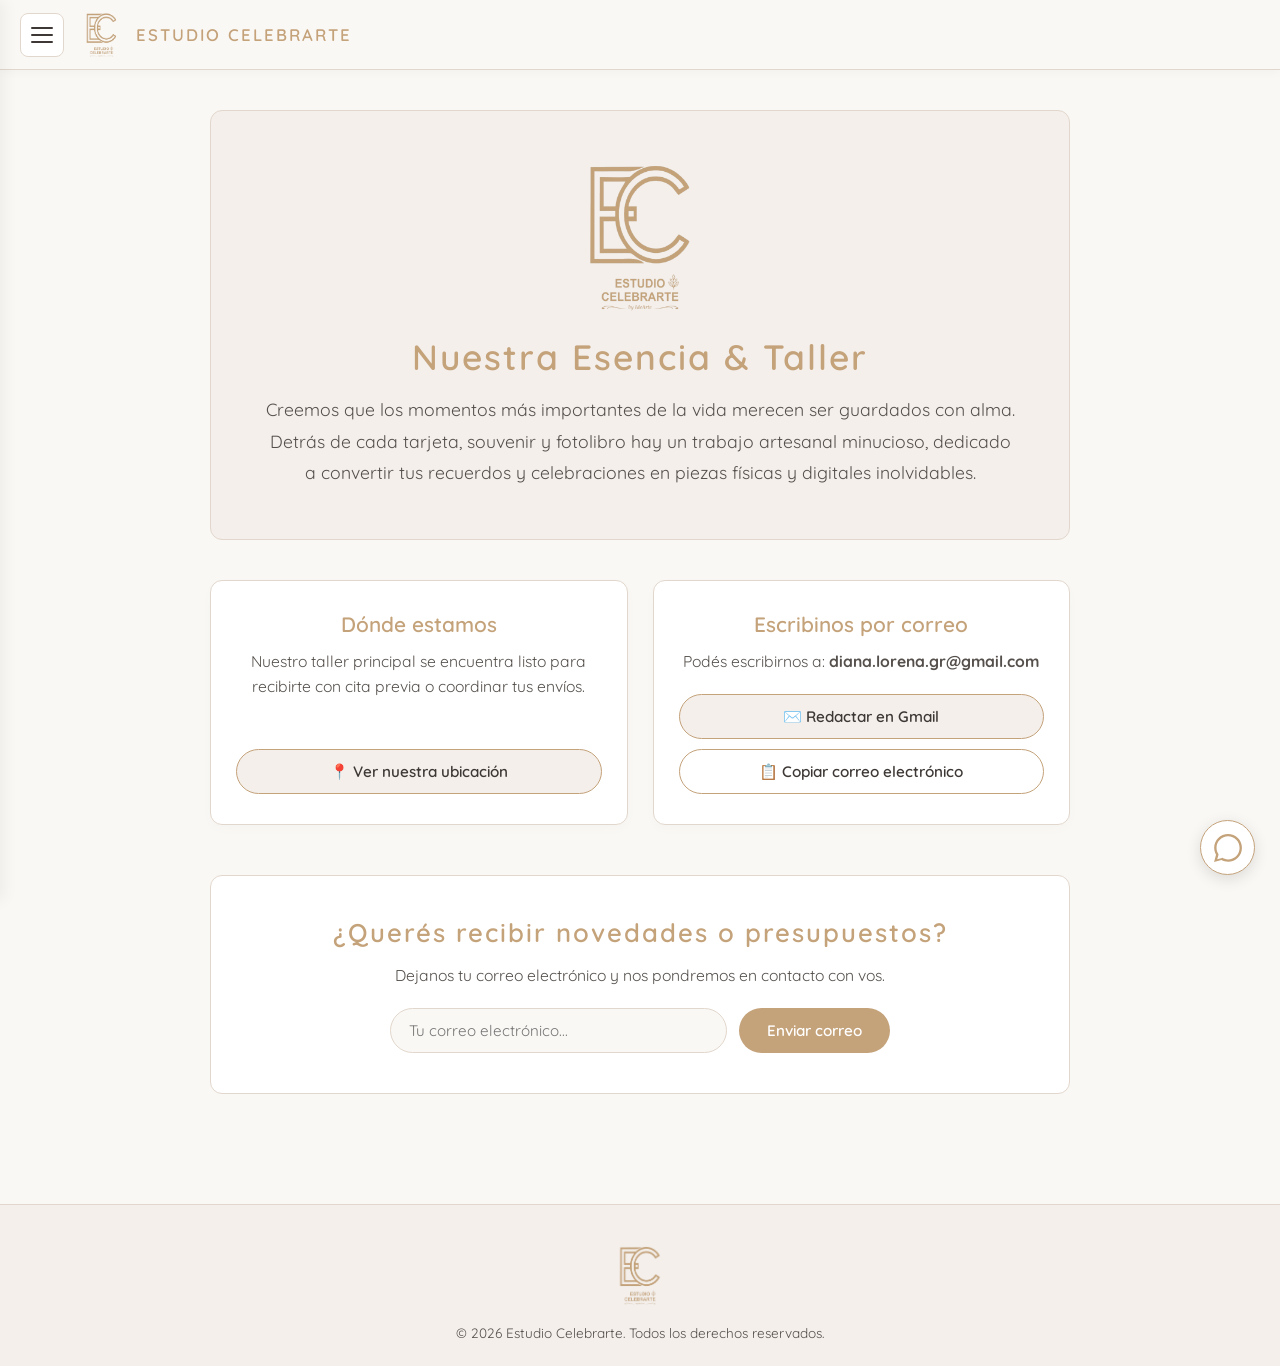
<file: teamplates/nosotros.html>
<!DOCTYPE html>
<html lang="es">
<head>
  <meta charset="UTF-8">
  <meta name="viewport" content="width=device-width, initial-scale=1.0">
  <meta property="og:title" content="Estudio Celebrarte - Organización de Eventos">
  <meta property="og:description" content="Diseño y ambientación para tus celebraciones.">
  <meta property="og:image" content="logo.png">
  <meta name="description" content="Estudio Celebrarte: Organización, ambientación y diseño de eventos. Hacemos tu celebración inolvidable.">
  <title>Sobre Nosotros - Estudio Celebrarte</title>
  <link rel="icon" type="image/png" href="../static/images/logo.png">
  <link rel="stylesheet" href="../static/css/nosotros/styles.css">
</head>
<body>

  <input type="checkbox" id="menu-toggle" class="menu-checkbox">

  <header class="top-bar">
    <label for="menu-toggle" class="hamburger-btn" aria-label="Abrir menú">
      <span></span>
      <span></span>
      <span></span>
    </label>

    <a href="../index.html#inicio" class="header-logo-ec">
      <img src="../static/images/logo.png" alt="Logotipo de Estudio Celebrarte" class="logo-img-mini">
      <span class="header-brand-title">ESTUDIO CELEBRARTE</span>
    </a>
  </header>

  <nav class="sidebar">
    <div class="sidebar-header">
      <img src="../static/images/logo.png" alt="Logotipo de Estudio Celebrarte" class="sidebar-logo-img">
      <label for="menu-toggle" class="close-btn">&times;</label>
    </div>

    <ul class="nav-links">
      <li><a href="../index.html#inicio">Inicio</a></li>
      <li><a href="../teamplates/galeria.html">Galería y fotolibros</a></li>
      <li><a href="../teamplates/servicios.html">Servicios</a></li>
      <li><a href="../teamplates/nosotros.html" class="active">Contacto</a></li>
      <li>
        <button id="themeToggle" class="theme-toggle-btn" aria-label="Cambiar tema">
          <span id="themeText">Modo Oscuro</span>
        </button>
      </li>
    </ul>
  </nav>

  <main class="main-content">

    <section class="nosotros-hero">
      <img src="../static/images/logo.png" alt="Logotipo de Estudio Celebrarte" class="hero-logo-principal">
      <h1 class="nosotros-titulo">Nuestra Esencia & Taller</h1>
      <p class="nosotros-intro">
        Creemos que los momentos más importantes de la vida merecen ser guardados con alma. Detrás de cada tarjeta, souvenir y fotolibro hay un trabajo artesanal minucioso, dedicado a convertir tus recuerdos y celebraciones en piezas físicas y digitales inolvidables.
      </p>
    </section>

    <section class="info-grid">

      <div class="info-card">
        <div>
          <h2 class="info-card-titulo">Dónde estamos</h2>
          <p class="info-card-texto">
            Nuestro taller principal se encuentra listo para recibirte con cita previa o coordinar tus envíos.
          </p>
        </div>
        <a href="https://maps.app.goo.gl/sT6jw5KGLBL8BVGC6" target="_blank" class="btn-accion">
          📍 Ver nuestra ubicación
        </a>
      </div>

      <div class="info-card">
        <div>
          <h2 class="info-card-titulo">Escribinos por correo</h2>
          <p class="info-card-texto">
            Podés escribirnos a: <strong>diana.lorena.gr@gmail.com</strong>
          </p>
        </div>
        
        <a href="https://mail.google.com/mail/?view=cm&fs=1&to=diana.lorena.gr@gmail.com&su=Consulta%20Estudio%20Celebrarte" target="_blank" class="btn-accion" style="margin-bottom: 10px;">
          ✉️ Redactar en Gmail
        </a>

        <button type="button" onclick="copiarEmail()" class="btn-accion btn-copiar-style" id="btn-copiar">
          📋 Copiar correo electrónico
        </button>
      </div>

    </section>

    <section class="newsletter-seccion">
      <h2 class="nosotros-titulo" style="font-size: 1.6rem;">¿Querés recibir novedades o presupuestos?</h2>
      <p class="info-card-texto" style="margin-bottom: 0;">
        Dejanos tu correo electrónico y nos pondremos en contacto con vos.
      </p>
      <form class="newsletter-form" action="https://formspree.io/f/xvkoglpb" method="POST">
        <input type="email" name="email_del_cliente" class="newsletter-input" placeholder="Tu correo electrónico..." required>
        <button type="submit" class="btn-enviar-mail">Enviar correo</button>
      </form>
    </section>

  </main>

  <a href="https://wa.me/+5491161277512?text=Hola!%20Quisiera%20consultar%20por%20los%20servicios%20de%20Estudio%20Celebrarte" class="btn-whatsapp-flotante" target="_blank" aria-label="Contacto por WhatsApp">
    <svg viewBox="0 0 24 24">
      <path d="M.057 24l1.687-6.163c-1.041-1.804-1.588-3.849-1.587-5.946.003-6.556 5.338-11.891 11.893-11.891 3.181.001 6.167 1.24 8.413 3.488 2.245 2.248 3.481 5.236 3.48 8.414-.003 6.557-5.338 11.892-11.893 11.892-1.99-.001-3.951-.5-5.688-1.448l-6.305 1.654zm6.597-3.807c1.676.995 3.276 1.591 5.392 1.592 5.448 0 9.886-4.434 9.889-9.885.002-5.462-4.415-9.89-9.881-9.892-5.452 0-9.887 4.434-9.889 9.884-.001 2.225.651 3.891 1.746 5.634l-1.099 4.016 4.062-1.065z"/>
    </svg>
  </a>

  <footer class="footer">
    <img src="../static/images/logo.png" alt="Logotipo de Estudio Celebrarte" class="footer-logo-img">
    <p class="footer-derechos">&copy; 2026 Estudio Celebrarte. Todos los derechos reservados.</p>
  </footer>

  <button id="btnTop" title="Volver arriba">&#8679;</button>

  <script>
    // --- FUNCIÓN COPIAR EMAIL ---
    function copiarEmail() {
      const email = "diana.lorena.gr@gmail.com";
      navigator.clipboard.writeText(email).then(() => {
        const btn = document.getElementById("btn-copiar");
        btn.innerText = "¡Copiado! ✓";
        setTimeout(() => {
          btn.innerText = "📋 Copiar correo electrónico";
        }, 2500);
      });
    }

    // --- CONTROL DEL BOTÓN VOLVER ARRIBA ---
    const btnTop = document.getElementById("btnTop");

    window.onscroll = function() {
      if (document.body.scrollTop > 300 || document.documentElement.scrollTop > 300) {
        btnTop.style.display = "block";
      } else {
        btnTop.style.display = "none";
      }
    };

    if (btnTop) {
      btnTop.addEventListener("click", function() {
        window.scrollTo({
          top: 0,
          behavior: "smooth"
        });
      });
    }

    // --- CONTROL DEL MODO OSCURO / CLARO ---
    const themeToggleBtn = document.getElementById('themeToggle');
    const themeText = document.getElementById('themeText');

    const currentTheme = localStorage.getItem('theme');

    if (currentTheme === 'dark') {
      document.body.classList.add('dark-mode');
      if (themeText) themeText.textContent = 'Modo Claro';
    }

    if (themeToggleBtn) {
      themeToggleBtn.addEventListener('click', () => {
        document.body.classList.toggle('dark-mode');

        const isDark = document.body.classList.contains('dark-mode');

        if (isDark) {
          if (themeText) themeText.textContent = 'Modo Claro';
          localStorage.setItem('theme', 'dark');
        } else {
          if (themeText) themeText.textContent = 'Modo Oscuro';
          localStorage.setItem('theme', 'light');
        }
      });
    }
  </script>

</body>
</html>
</file>
<file: static/css/nosotros/styles.css>
/* --- IMPORTAR FUENTE REDONDEADA Y LINDA (Quicksand) --- */
    @import url('https://fonts.googleapis.com/css2?family=Quicksand:wght@400;500;600;700&display=swap');

    /* --- RESET BÃSICO Y VARIABLES DE COLOR --- */
    * {
      margin: 0;
      padding: 0;
      box-sizing: border-box;
    }

    /* --- PALETA MODO CLARO (Por defecto) --- */
    :root {
      --color-fondo: #FAF8F5;       /* Marfil muy suave */
      --color-tarjeta: #F4EFEB;     /* Beige claro */
      --color-blanco: #FFFFFF;
      --color-texto: #3D3835;       /* Gris cÃ¡lido oscuro */
      --color-texto-suave: #55504C; /* Texto secundario */
      --color-dorado: #C4A27A;      /* Dorado sobrio */
      --color-borde: #E2D7CC;       /* Borde beige neutro */
      --color-header: rgba(250, 248, 245, 0.95);
      --fuente-principal: 'Georgia', serif;
      --fuente-secundaria: 'Helvetica Neue', Arial, sans-serif;
      --fuente-redondeada: 'Quicksand', sans-serif;
    }

    /* --- PALETA MODO OSCURO --- */
    body.dark-mode {
      --color-fondo: #1A1816;       /* Fondo oscuro sofisticado */
      --color-tarjeta: #26221E;     /* Tarjetas oscuras */
      --color-blanco: #2A2622;      /* Elementos grafito */
      --color-texto: #F3EFE9;       /* Texto claro */
      --color-texto-suave: #D1C9C1; /* Texto secundario claro */
      --color-borde: #3D3630;       /* Borde oscuro */
      --color-header: rgba(26, 24, 22, 0.95);
    }

    body {
      font-family: var(--fuente-secundaria);
      background-color: var(--color-fondo);
      color: var(--color-texto);
      min-height: 100vh;
      transition: background-color 0.3s ease, color 0.3s ease;
    }

    /* --- BARRA SUPERIOR FIJA --- */
    .top-bar {
      position: fixed;
      top: 0;
      left: 0;
      width: 100%;
      height: 70px;
      background-color: var(--color-header);
      backdrop-filter: blur(5px);
      border-bottom: 1px solid var(--color-borde);
      display: flex;
      align-items: center;
      padding: 0 20px;
      gap: 15px;
      z-index: 100;
      box-shadow: 0 2px 10px rgba(0,0,0,0.03);
      transition: background-color 0.3s ease, border-color 0.3s ease;
    }

    .menu-checkbox {
      display: none;
    }

    .hamburger-btn {
      width: 44px;
      height: 44px;
      background-color: var(--color-blanco);
      border: 1px solid var(--color-borde);
      border-radius: 8px;
      display: flex;
      flex-direction: column;
      justify-content: center;
      align-items: center;
      gap: 5px;
      cursor: pointer;
      transition: background-color 0.3s ease, border-color 0.3s ease;
      flex-shrink: 0;
    }

    .hamburger-btn:hover {
      background-color: var(--color-tarjeta);
    }

    .hamburger-btn span {
      width: 22px;
      height: 2px;
      background-color: var(--color-texto);
      border-radius: 2px;
      transition: background-color 0.3s ease;
    }

    .header-logo-ec {
      display: flex;
      align-items: center;
      gap: 12px;
      text-decoration: none;
    }

    /* ESTILO DE IMAGEN DE LOGO EN HEADER */
    .logo-img-mini {
      height: 45px;
      width: auto;
      object-fit: contain;
    }

    /* TÃTULO EN HEADER (Dorado + TipografÃ­a redondeada) */
    .header-brand-title {
      font-family: var(--fuente-redondeada);
      font-size: 1.05rem;
      color: var(--color-dorado);
      letter-spacing: 2px;
      font-weight: 600;
      transition: color 0.3s ease;
    }

    /* --- NAVEGACIÃ“N LATERAL DESLIZANTE --- */
    .sidebar {
      width: 280px;
      background-color: var(--color-blanco);
      border-right: 1px solid var(--color-borde);
      padding: 30px 20px;
      display: flex;
      flex-direction: column;
      position: fixed;
      top: 0;
      left: 0;
      height: 100vh;
      z-index: 101;
      transform: translateX(-100%);
      transition: transform 0.4s ease-in-out, background-color 0.3s ease, border-color 0.3s ease;
      box-shadow: 4px 0 15px rgba(0, 0, 0, 0.05);
    }

    .menu-checkbox:checked ~ .sidebar {
      transform: translateX(0);
    }

    .sidebar-header {
      display: flex;
      align-items: center;
      justify-content: space-between;
      margin-bottom: 40px;
    }

    .sidebar-logo-img {
      height: 55px;
      width: auto;
      object-fit: contain;
    }

    .close-btn {
      font-size: 1.8rem;
      color: var(--color-texto);
      cursor: pointer;
      line-height: 1;
      padding: 0 5px;
      transition: color 0.3s ease;
    }

    .close-btn:hover {
      color: var(--color-dorado);
    }

    .nav-links {
      list-style: none;
    }

    .nav-links li {
      margin-bottom: 18px;
    }

    .nav-links a {
      text-decoration: none;
      color: var(--color-texto);
      font-size: 0.95rem;
      letter-spacing: 1px;
      text-transform: uppercase;
      display: block;
      padding: 10px 15px;
      border-radius: 4px;
      transition: all 0.3s ease;
    }

    .nav-links a:hover,
    .nav-links a.active {
      background-color: var(--color-tarjeta);
      color: var(--color-dorado);
      font-weight: bold;
    }

    /* --- ESTILO DEL BOTÃ“N DE TEMA --- */
    .theme-toggle-btn {
      background: transparent;
      border: 1px solid var(--color-dorado);
      color: var(--color-texto);
      font-size: 0.95rem;
      padding: 8px 16px;
      border-radius: 20px;
      cursor: pointer;
      display: inline-flex;
      align-items: center;
      justify-content: center;
      transition: all 0.3s ease;
      width: 100%;
    }

    .theme-toggle-btn:hover {
      background-color: var(--color-dorado);
      color: #FFFFFF;
    }

    /* --- CONTENIDO PRINCIPAL --- */
    .main-content {
      padding: 110px 20px 60px 20px;
      max-width: 900px;
      margin: 0 auto;
    }

    .nosotros-hero {
      text-align: center;
      background-color: var(--color-tarjeta);
      border: 1px solid var(--color-borde);
      border-radius: 12px;
      padding: 50px 25px;
      margin-bottom: 40px;
      transition: background-color 0.3s ease, border-color 0.3s ease;
    }

    .hero-logo-principal {
      max-width: 150px;
      height: auto;
      margin-bottom: 20px;
    }

    /* TÃTULO PRINCIPAL NOSOTROS/CONTACTO (Dorado + TipografÃ­a redondeada) */
    .nosotros-titulo {
      font-family: var(--fuente-redondeada);
      font-size: 2.2rem;
      color: var(--color-dorado);
      margin-bottom: 15px;
      font-weight: 600;
      letter-spacing: 2px;
      transition: color 0.3s ease;
    }

    /* TEXTO DE INTRODUCCIÃ“N */
    .nosotros-intro {
      font-family: var(--fuente-redondeada);
      font-size: 1.1rem;
      line-height: 1.8;
      color: var(--color-texto-suave);
      max-width: 750px;
      margin: 0 auto;
      transition: color 0.3s ease;
    }

    /* --- TARJETAS DE CONTACTO Y UBICACIÃ“N --- */
    .info-grid {
      display: grid;
      grid-template-columns: repeat(auto-fit, minmax(280px, 1fr));
      gap: 25px;
      margin-bottom: 50px;
    }

    .info-card {
      background-color: var(--color-blanco);
      border: 1px solid var(--color-borde);
      border-radius: 12px;
      padding: 30px 25px;
      text-align: center;
      box-shadow: 0 4px 12px rgba(0, 0, 0, 0.02);
      display: flex;
      flex-direction: column;
      justify-content: space-between;
      align-items: center;
      transition: background-color 0.3s ease, border-color 0.3s ease;
    }

    /* TÃTULOS DE TARJETAS (Dorado + TipografÃ­a redondeada) */
    .info-card-titulo {
      font-family: var(--fuente-redondeada);
      font-size: 1.3rem;
      color: var(--color-dorado);
      margin-bottom: 12px;
      font-weight: 600;
    }

    .info-card-texto {
      font-family: var(--fuente-redondeada);
      font-size: 0.98rem;
      color: var(--color-texto-suave);
      line-height: 1.6;
      margin-bottom: 20px;
      transition: color 0.3s ease;
    }

    .btn-accion {
      display: inline-flex;
      align-items: center;
      justify-content: center;
      gap: 8px;
      background-color: var(--color-tarjeta);
      color: var(--color-texto);
      border: 1px solid var(--color-dorado);
      padding: 12px 24px;
      border-radius: 30px;
      font-family: var(--fuente-redondeada);
      font-size: 0.95rem;
      font-weight: 600;
      text-decoration: none;
      transition: all 0.3s ease;
      cursor: pointer;
      width: 100%;
    }

    .btn-accion:hover {
      background-color: var(--color-dorado);
      color: #FFFFFF;
      transform: translateY(-2px);
      box-shadow: 0 4px 10px rgba(196, 162, 122, 0.2);
    }

    .btn-copiar-style {
      background-color: var(--color-blanco);
    }

    /* --- SECCIÃ“N BOLETÃN / DEJAR CORREO --- */
    .newsletter-seccion {
      background-color: var(--color-blanco);
      border: 1px solid var(--color-borde);
      border-radius: 12px;
      padding: 40px 25px;
      text-align: center;
      margin-bottom: 50px;
      transition: background-color 0.3s ease, border-color 0.3s ease;
    }

    .newsletter-form {
      display: flex;
      flex-wrap: wrap;
      gap: 12px;
      justify-content: center;
      max-width: 500px;
      margin: 20px auto 0 auto;
    }

    .newsletter-input {
      flex: 1;
      min-width: 240px;
      padding: 12px 18px;
      border: 1px solid var(--color-borde);
      border-radius: 30px;
      font-family: var(--fuente-redondeada);
      font-size: 0.95rem;
      outline: none;
      background-color: var(--color-fondo);
      color: var(--color-texto);
      transition: background-color 0.3s ease, border-color 0.3s ease, color 0.3s ease;
    }

    .newsletter-input:focus {
      border-color: var(--color-dorado);
    }

    .btn-enviar-mail {
      background-color: var(--color-dorado);
      color: #FFFFFF;
      border: none;
      padding: 12px 28px;
      border-radius: 30px;
      font-family: var(--fuente-redondeada);
      font-size: 0.95rem;
      font-weight: 600;
      cursor: pointer;
      transition: background-color 0.3s ease;
    }

    .btn-enviar-mail:hover {
      background-color: #B39169;
    }

    /* --- PIE DE PÃGINA (FOOTER) --- */
    .footer {
      background-color: var(--color-tarjeta);
      border-top: 1px solid var(--color-borde);
      padding: 40px 20px 25px 20px;
      text-align: center;
      transition: background-color 0.3s ease, border-color 0.3s ease;
    }

    .footer-logo-img {
      height: 60px;
      width: auto;
      object-fit: contain;
      margin-bottom: 15px;
    }

    .footer-derechos {
      font-family: var(--fuente-redondeada);
      font-size: 0.85rem;
      color: var(--color-texto-suave);
      transition: color 0.3s ease;
    }

    /* --- BOTÃ“N FLOTANTE WHATSAPP --- */
    .btn-whatsapp-flotante {
      position: fixed;
      bottom: 25px;
      right: 25px;
      z-index: 99;
      background-color: var(--color-blanco);
      border: 1px solid var(--color-dorado);
      width: 55px;
      height: 55px;
      border-radius: 50%;
      display: flex;
      align-items: center;
      justify-content: center;
      box-shadow: 0 4px 15px rgba(0, 0, 0, 0.12);
      text-decoration: none;
      transition: transform 0.3s ease, background-color 0.3s ease;
    }

    .btn-whatsapp-flotante svg {
      width: 28px;
      height: 28px;
      fill: var(--color-dorado);
      transition: fill 0.3s ease;
    }

    .btn-whatsapp-flotante:hover {
      transform: scale(1.08);
      background-color: var(--color-dorado);
    }

    .btn-whatsapp-flotante:hover svg {
      fill: #FFFFFF;
    }

    /* --- BOTÃ“N VOLVER ARRIBA --- */
    #btnTop {
      display: none;
      position: fixed;
      bottom: 90px;
      right: 25px;
      z-index: 98;
      border: 1px solid var(--color-dorado);
      background-color: var(--color-blanco);
      color: var(--color-dorado);
      cursor: pointer;
      width: 45px;
      height: 45px;
      border-radius: 50%;
      box-shadow: 0 4px 12px rgba(0, 0, 0, 0.1);
      font-size: 18px;
      transition: all 0.3s ease;
    }

    #btnTop:hover {
      background-color: var(--color-dorado);
      color: #FFFFFF;
      transform: translateY(-3px);
    }

    /* Scroll suave */
    html {
      scroll-behavior: smooth;
    }
</file>
